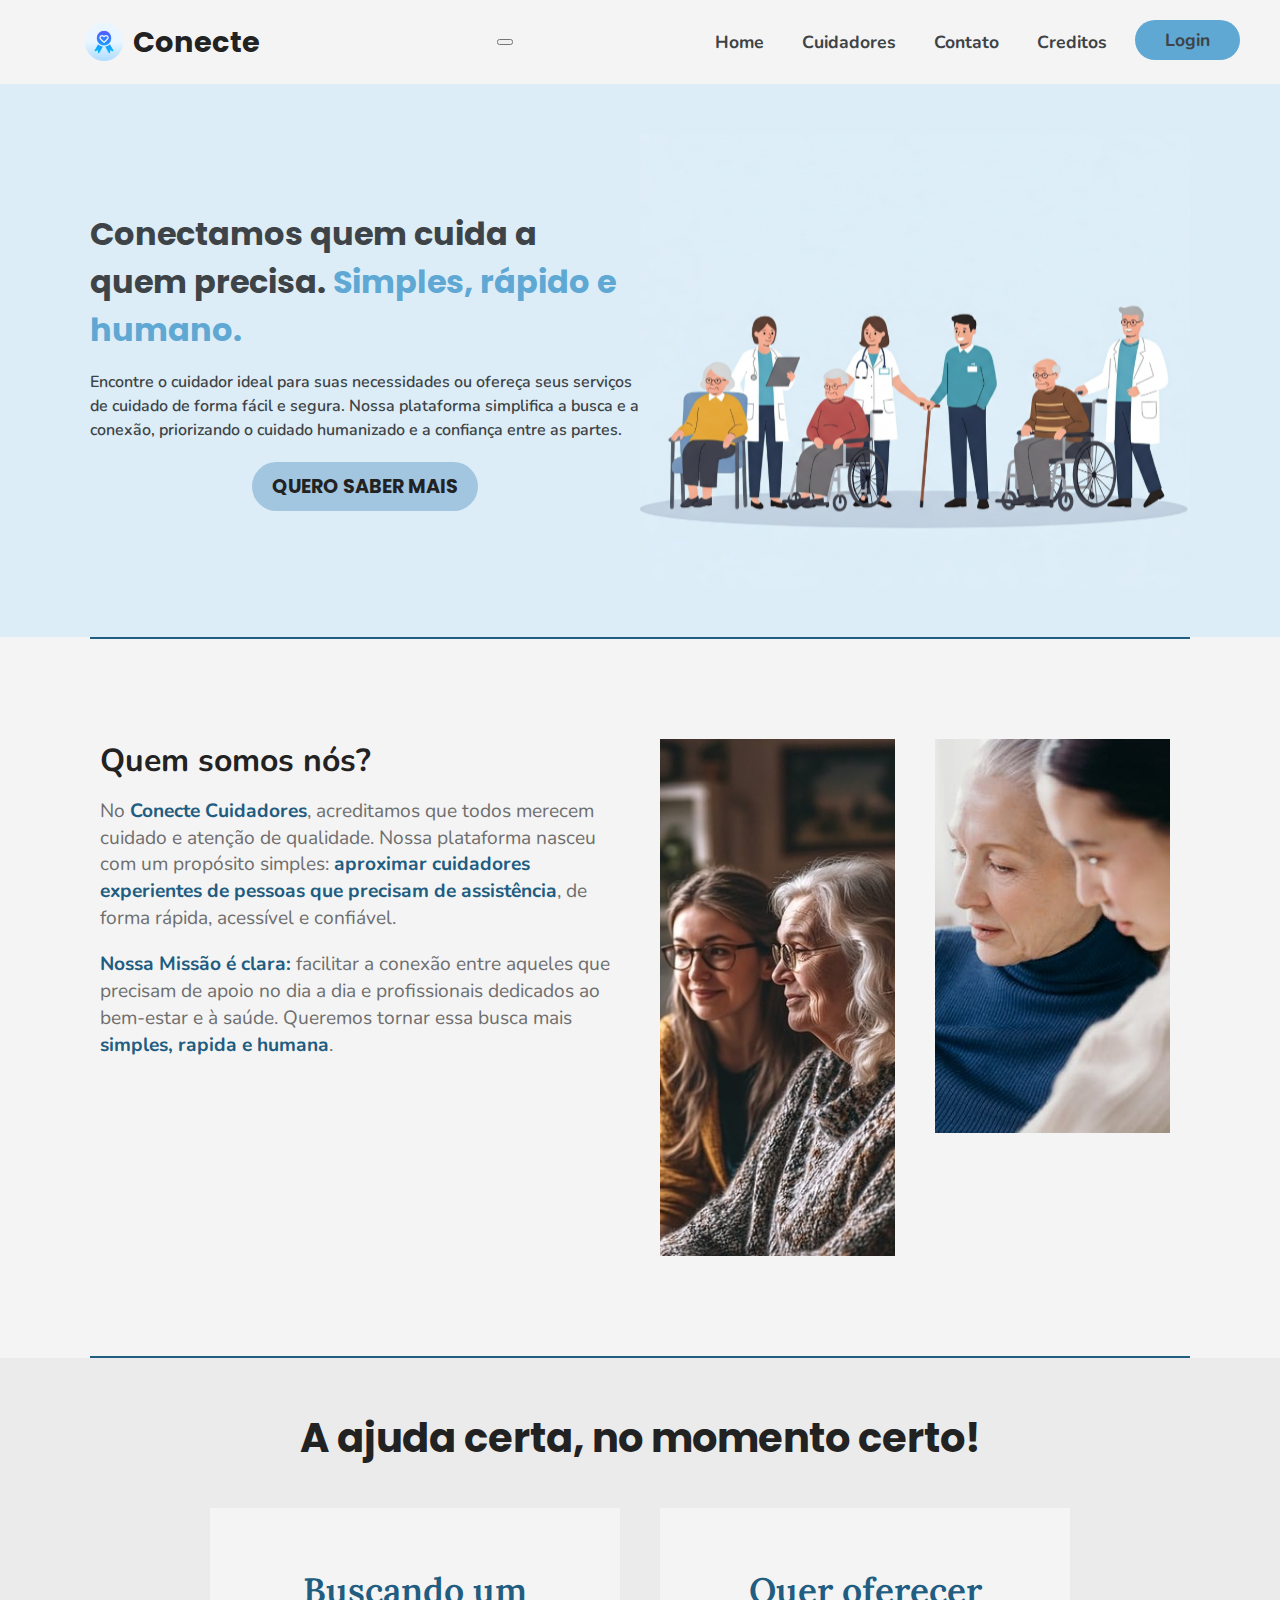
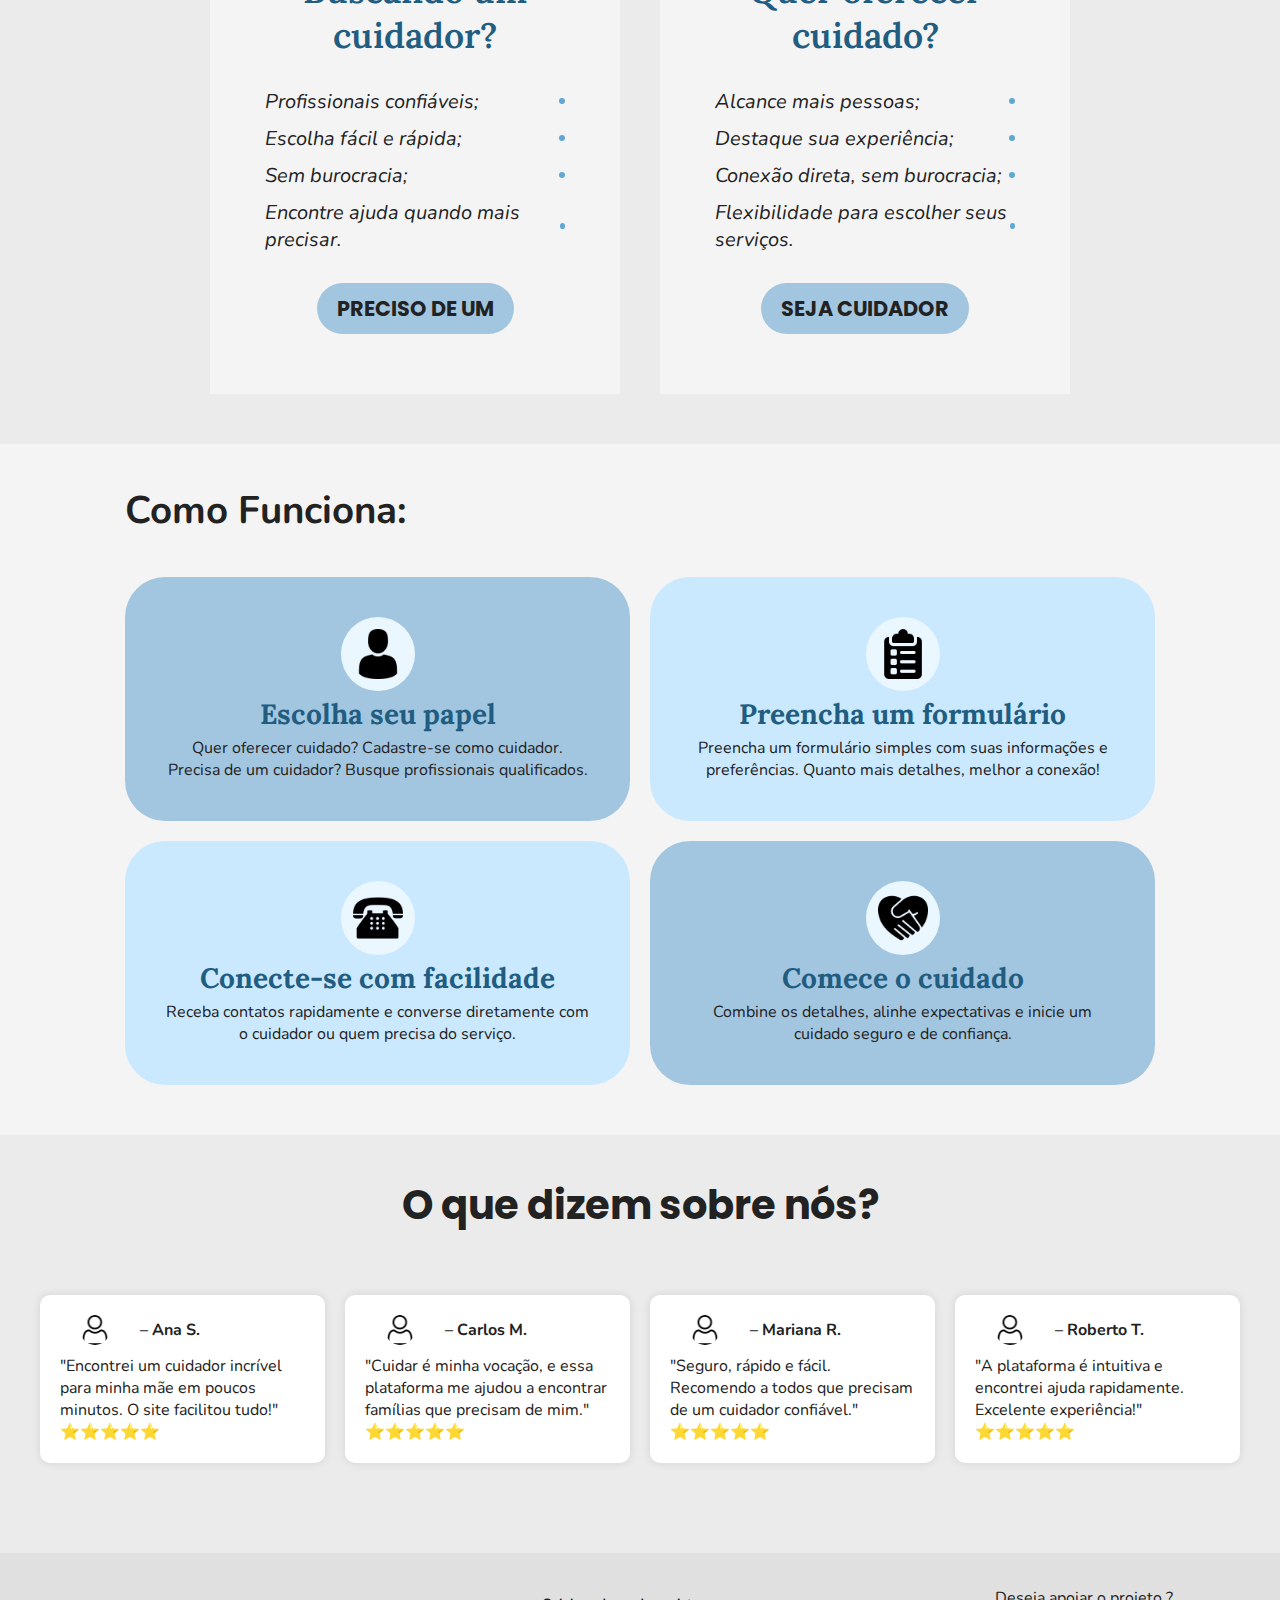
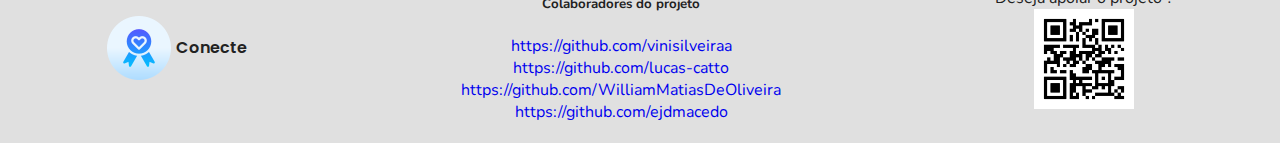
<file: index.html>
<!DOCTYPE html>
<html lang="pt-br">

<head>
    <meta charset="UTF-8">
    <meta name="viewport" content="width=device-width, initial-scale=1.0">
    <title>PI</title>
    <link href="https://cdn.jsdelivr.net/npm/bootstrap@5.3.6/dist/css/bootstrap.min.css" rel="stylesheet"
        integrity="sha384-4Q6Gf2aSP4eDXB8Miphtr37CMZZQ5oXLH2yaXMJ2w8e2ZtHTl7GptT4jmndRuHDT" crossorigin="anonymous">
    <link rel="stylesheet" href="css/color.css">
    <link rel="stylesheet" href="css/reset.css">
    <link rel="stylesheet" href="css/stylehome.css">
</head>

<body>

    <header class="navbar navbar-expand-lg bg-body-tertiary">

        <div class="menu container-fluid d-flex justify-content-between align-items-center p-2">

            <div class="menu-logo m-0 p-0">
                <a href="index.html" class="m-0 p-0">
                    <img src="imgs/logo.png" alt="logo">
                    Conecte
                </a>
            </div>

            <!-- botão do menu hamburguer -->
            <button class="navbar-toggler" type="button" data-bs-toggle="collapse" data-bs-target="#navbarNav"
                aria-controls="navbarNav" aria-expanded="false" aria-label="Toggle navigation">
                <span class="navbar-toggler-icon"></span>
            </button>

            <!-- menu no modo desktop -->
            <nav class="menu-nav collapse navbar-collapse" id="navbarNav" style="flex-grow:0;">
                <ul class="navbar-nav">
                    <li class="nav-item">
                        <a href="index.html" class="nav-link">Home</a>
                    </li>
                    <li class="nav-item">
                        <a href="cuidadores.html" class="nav-link">Cuidadores</a>
                    </li>
                    <li class="nav-item">
                        <a href="#contato" class="nav-link">Contato</a>
                    </li>
                    <li class="nav-item">
                        <a href="#" class="nav-link">Creditos</a>
                    </li>
                    <li class="menu-login">
                        <a href="login.html">Login</a>
                    </li>
                </ul>
            </nav>
        </div>
    </header>

    <section class="hero">

        <div class="hero-container">

            <div class="hero-introducao">
                <h1>
                    Conectamos quem cuida a quem precisa. <strong>Simples, rápido e humano.</strong>
                </h1>
                <p>
                    Encontre o cuidador ideal para suas necessidades ou ofereça seus serviços de cuidado de forma fácil
                    e segura. Nossa plataforma simplifica a busca e a conexão, priorizando o cuidado humanizado e a
                    confiança entre as partes.
                </p>
                <button><a href="#">Quero saber mais</a></button>
            </div>
            <img src="imgs/hero4.svg" alt="Imagem de fundo">
        </div>
    </section>

    <section class="sobre" id="sobre">
        <div class="sobre-info">
            <h1>Quem somos nós?</h1>
            <p>No <strong>Conecte Cuidadores</strong>, acreditamos que todos merecem cuidado e atenção de qualidade.
                Nossa plataforma nasceu com um propósito simples: <strong>aproximar cuidadores experientes de pessoas
                    que precisam de assistência</strong>, de forma rápida, acessível e confiável.</p>

            <p><strong>Nossa Missão é clara:</strong> facilitar a conexão entre aqueles que precisam de apoio no dia a
                dia e profissionais dedicados ao bem-estar e à saúde. Queremos tornar essa busca mais <strong>simples,
                    rapida e humana</strong>.</p>
        </div>

        <div class="sobre-img">
            <img src="imgs/sobre1.jpg" alt="Sobre 1">
        </div>
        <div class="sobre-img">
            <img src="imgs/sobre2.jpg" alt="Sobre 1">
        </div>
    </section>

    <section class="botaomeio" id="botaomeio">
        <h1>A ajuda certa, no momento certo!</h1>
        <div class="botaomeio-container">
            <div class="botaomeio-item">
                <h2>Buscando um <br> cuidador?</h2>
                <ul>
                    <li>Profissionais confiáveis;</li>
                    <li>Escolha fácil e rápida;</li>
                    <li>Sem burocracia;</li>
                    <li>Encontre ajuda quando mais precisar.</li>
                </ul>
                <a href="#">Preciso de um</a>
            </div>
            <div class="botaomeio-item">
                <h2>Quer oferecer <br> cuidado?</h2>
                <ul>
                    <li>Alcance mais pessoas;</li>
                    <li>Destaque sua experiência;</li>
                    <li>Conexão direta, sem burocracia;</li>
                    <li>Flexibilidade para escolher seus serviços.</li>
                </ul>
                <a href="#">Seja Cuidador</a>
            </div>
        </div>
    </section>

    <section class="funciona" id="funciona">
        <h1>Como Funciona:</h1>
        <div class="funciona-container">
            <div class="funciona-item">
                <div class="funciona-img"><img src="imgs/funciona1.png" alt="funciona 1"></div>
                <h2>Escolha seu papel</h2>
                <p>Quer oferecer cuidado? Cadastre-se como cuidador. <br> Precisa de um cuidador? Busque profissionais
                    qualificados.</p>
            </div>
            <div class="funciona-item">
                <div class="funciona-img"><img src="imgs/funciona2.png" alt="funciona 2"></div>
                <h2>Preencha um formulário</h2>
                <p>Preencha um formulário simples com suas informações e preferências. Quanto mais detalhes, melhor a
                    conexão!</p>
            </div>
            <div class="funciona-item">
                <div class="funciona-img"><img src="imgs/funciona3.png" alt="funciona 3"></div>
                <h2>Conecte-se com facilidade</h2>
                <p>Receba contatos rapidamente e converse diretamente com o cuidador ou quem precisa do serviço.</p>
            </div>
            <div class="funciona-item">
                <div class="funciona-img"><img src="imgs/funciona4.png" alt="funciona 3"></div>
                <h2>Comece o cuidado</h2>
                <p>Combine os detalhes, alinhe expectativas e inicie um cuidado seguro e de confiança.</p>
            </div>
        </div>
    </section>


    <section class="comentario" id="comentario">
        <h1>O que dizem sobre nós?</h1>
        <div class="comentario-box">
            <div class="comentario-box">
                <div class="comentario-mensagem">
                    <div class="avaliacao-perfil">
                        <img src="imgs/pessoa.png" alt="Foto de Ana S.">
                        <p><strong>– Ana S.</strong></p>
                    </div>
                    <p>"Encontrei um cuidador incrível para minha mãe em poucos minutos. O site facilitou tudo!"</p>
                    <span class="estrela">⭐⭐⭐⭐⭐</span>
                </div>
                <div class="comentario-mensagem">
                    <div class="avaliacao-perfil">
                        <img src="imgs/pessoa.png" alt="Foto de Ana S.">
                        <p><strong>– Carlos M.</strong></p>
                    </div>
                    <p>"Cuidar é minha vocação, e essa plataforma me ajudou a encontrar famílias que precisam de mim."
                    </p>
                    <span class="estrela">⭐⭐⭐⭐⭐</span>
                </div>
                <div class="comentario-mensagem">
                    <div class="avaliacao-perfil">
                        <img src="imgs/pessoa.png" alt="Foto de Ana S.">
                        <p><strong>– Mariana R.</strong></p>
                    </div>
                    <p>"Seguro, rápido e fácil. Recomendo a todos que precisam de um cuidador confiável."</p>
                    <span class="estrela">⭐⭐⭐⭐⭐</span>
                </div>
                <div class="comentario-mensagem">
                    <div class="avaliacao-perfil">
                        <img src="imgs/pessoa.png" alt="Foto de Ana S.">
                        <p><strong>– Roberto T.</strong></p>
                    </div>
                    <p>"A plataforma é intuitiva e encontrei ajuda rapidamente. Excelente experiência!"</p>
                    <span class="estrela">⭐⭐⭐⭐⭐</span>
                </div>
            </div>
    </section>

    <footer>

        <div class="logo">
            <img src="imgs/logo.png" alt="">
            <span>Conecte</span>
        </div>

        <div class="colaboradores">
            <h5>Colaboradores do projeto</h5>
            <span><a href="https://github.com/vinisilveiraa">https://github.com/vinisilveiraa</a></span>
            <span><a href="https://github.com/vinisilveiraa">https://github.com/lucas-catto</a></span>
            <span><a href="https://github.com/vinisilveiraa">https://github.com/WilliamMatiasDeOliveira</a></span>
            <span><a href="https://github.com/vinisilveiraa">https://github.com/ejdmacedo</a></span>

        </div>

        <div class="apoio">
            <span>Deseja apoiar o projeto ?</span>
            <img src="imgs/qrcode.png"style="width: 100px;" alt="">
        </div>

        <style>
            footer{
                display: flex;
                justify-content: space-around;
                align-items: center;
                flex-wrap: wrap;
                padding: 20px 0px;
                background-color: #E0E0E0;

            }

            @media (max-width: 750px) {
                footer{
                    flex-direction: column;
                    gap: 20px;
                }
            }

            

            footer .logo{
                display: flex;
                align-items: center;
                gap: 5px;
                font-family: poppins;
                font-weight: 600;
                color: #222222;
            }

            footer .colaboradores{
                display: flex;
                flex-direction: column;
                color: #222222;
                text-align: center;
            }

            footer .apoio img{
                margin: 0 auto;
            }

            footer .apoio a{
                color: #222222;
            }
        </style>
    </footer>

    <script src="https://cdn.jsdelivr.net/npm/bootstrap@5.3.6/dist/js/bootstrap.bundle.min.js"
        integrity="sha384-j1CDi7MgGQ12Z7Qab0qlWQ/Qqz24Gc6BM0thvEMVjHnfYGF0rmFCozFSxQBxwHKO"
        crossorigin="anonymous"></script>
</body>

</html>
</file>
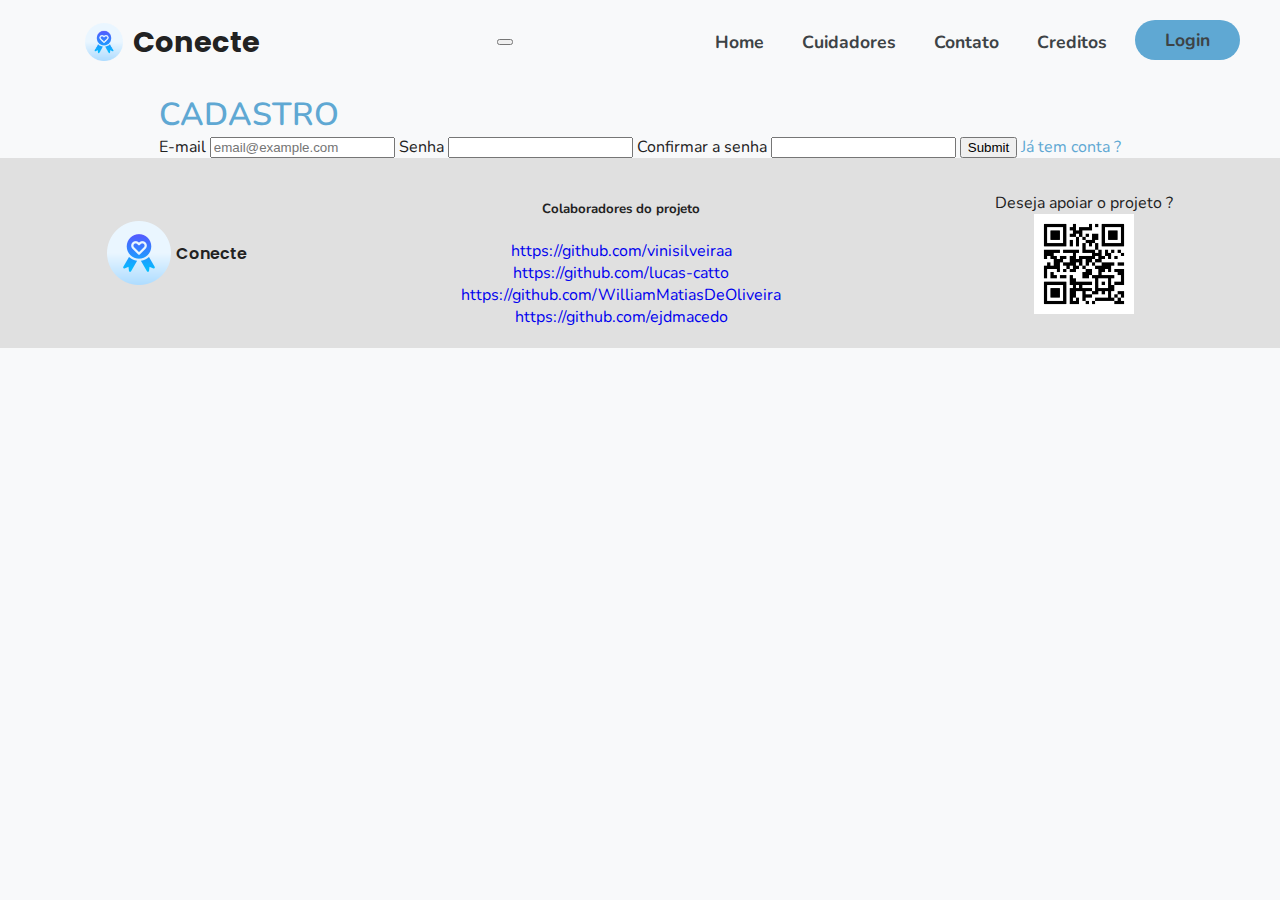
<file: create-account.html>
<!DOCTYPE html>
<html lang="pt-br">

<head>
    <meta charset="UTF-8">
    <meta name="viewport" content="width=device-width, initial-scale=1.0">
    <title>Conecte</title>

    <head>
        <meta charset="UTF-8">
        <meta name="viewport" content="width=device-width, initial-scale=1.0">
        <title>PI</title>
        <link href="https://cdn.jsdelivr.net/npm/bootstrap@5.3.6/dist/css/bootstrap.min.css" rel="stylesheet"
            integrity="sha384-4Q6Gf2aSP4eDXB8Miphtr37CMZZQ5oXLH2yaXMJ2w8e2ZtHTl7GptT4jmndRuHDT" crossorigin="anonymous">
        <link rel="stylesheet" href="css/color.css">
        <link rel="stylesheet" href="css/reset.css">
        <link rel="stylesheet" href="css/stylehome.css">

        <style>
            body {
                background-color: #f8f9fa;
            }

            .box-form {
                display: flex;
                justify-content: center;
                align-items: center;
                margin-top: 1vh;

            }

            .box-form h1 {
                color: #5fa8d3;
                font-weight: 600;
            }

            .box-form a {
                color: #5fa8d3;
            }
        </style>
    </head>

<body>

    <header class="navbar navbar-expand-lg bg-body-tertiary">

        <div class="menu container-fluid d-flex justify-content-between align-items-center p-2">

            <div class="menu-logo m-0 p-0">
                <a href="index.html" class="m-0 p-0">
                    <img src="imgs/logo.png" alt="logo">
                    Conecte
                </a>
            </div>

            <!-- botão do menu hamburguer -->
            <button class="navbar-toggler" type="button" data-bs-toggle="collapse" data-bs-target="#navbarNav"
                aria-controls="navbarNav" aria-expanded="false" aria-label="Toggle navigation">
                <span class="navbar-toggler-icon"></span>
            </button>

            <!-- menu no modo desktop -->
            <nav class="menu-nav collapse navbar-collapse" id="navbarNav" style="flex-grow:0;">
                <ul class="navbar-nav">
                    <li class="nav-item">
                        <a href="index.html" class="nav-link">Home</a>
                    </li>
                    <li class="nav-item">
                        <a href="#" class="nav-link">Cuidadores</a>
                    </li>
                    <li class="nav-item">
                        <a href="#contato" class="nav-link">Contato</a>
                    </li>
                    <li class="nav-item">
                        <a href="#" class="nav-link">Creditos</a>
                    </li>
                    <li class="menu-login">
                        <a href="login.html">Login</a>
                    </li>
                </ul>
            </nav>
        </div>
    </header>

    <div class="container">
        <div class="row">
            <div class="box-form">
                <form action="#" method="post" class="col-12 col-md-5 p-4">

                    <h1 class="text-center  mb-2">CADASTRO</h1>

                    <label for="email">E-mail</label>
                    <input type="email" class="form-control mb-4" placeholder="email@example.com">

                    <label for="senha">Senha</label>
                    <input type="password" class="form-control mb-4">

                    <label for="confirm-senha">Confirmar a senha</label>
                    <input type="password" class="form-control mb-4">

                    <input type="submit" class="btn btn-primary form-control mb-4">

                    <a href="index.html">Já tem conta ?</a>
                </form>
            </div>
        </div>
    </div>

    <footer>

        <div class="logo">
            <img src="imgs/logo.png" alt="">
            <span>Conecte</span>
        </div>

        <div class="colaboradores">
            <h5>Colaboradores do projeto</h5>
            <span><a href="https://github.com/vinisilveiraa">https://github.com/vinisilveiraa</a></span>
            <span><a href="https://github.com/vinisilveiraa">https://github.com/lucas-catto</a></span>
            <span><a href="https://github.com/vinisilveiraa">https://github.com/WilliamMatiasDeOliveira</a></span>
            <span><a href="https://github.com/vinisilveiraa">https://github.com/ejdmacedo</a></span>
        </div>

        <div class="apoio">
            <span>Deseja apoiar o projeto ?</span>
            <img src="imgs/qrcode.png" style="width: 100px;" alt="">
        </div>

        <style>
            footer {
                display: flex;
                justify-content: space-around;
                align-items: center;
                flex-wrap: wrap;
                padding: 20px 0px;
                background-color: #E0E0E0;
            }

            @media (max-width: 750px) {
                footer {
                    flex-direction: column;
                    gap: 20px;
                }
            }



            footer .logo {
                display: flex;
                align-items: center;
                gap: 5px;
                font-family: poppins;
                font-weight: 600;
                color: #222222;
            }

            footer .colaboradores {
                display: flex;
                flex-direction: column;
                color: #222222;
                text-align: center;
            }

            footer .apoio img {
                margin: 0 auto;
            }

            footer .apoio a {
                color: #222222;
            }
        </style>
    </footer>

</body>

</html>
</file>
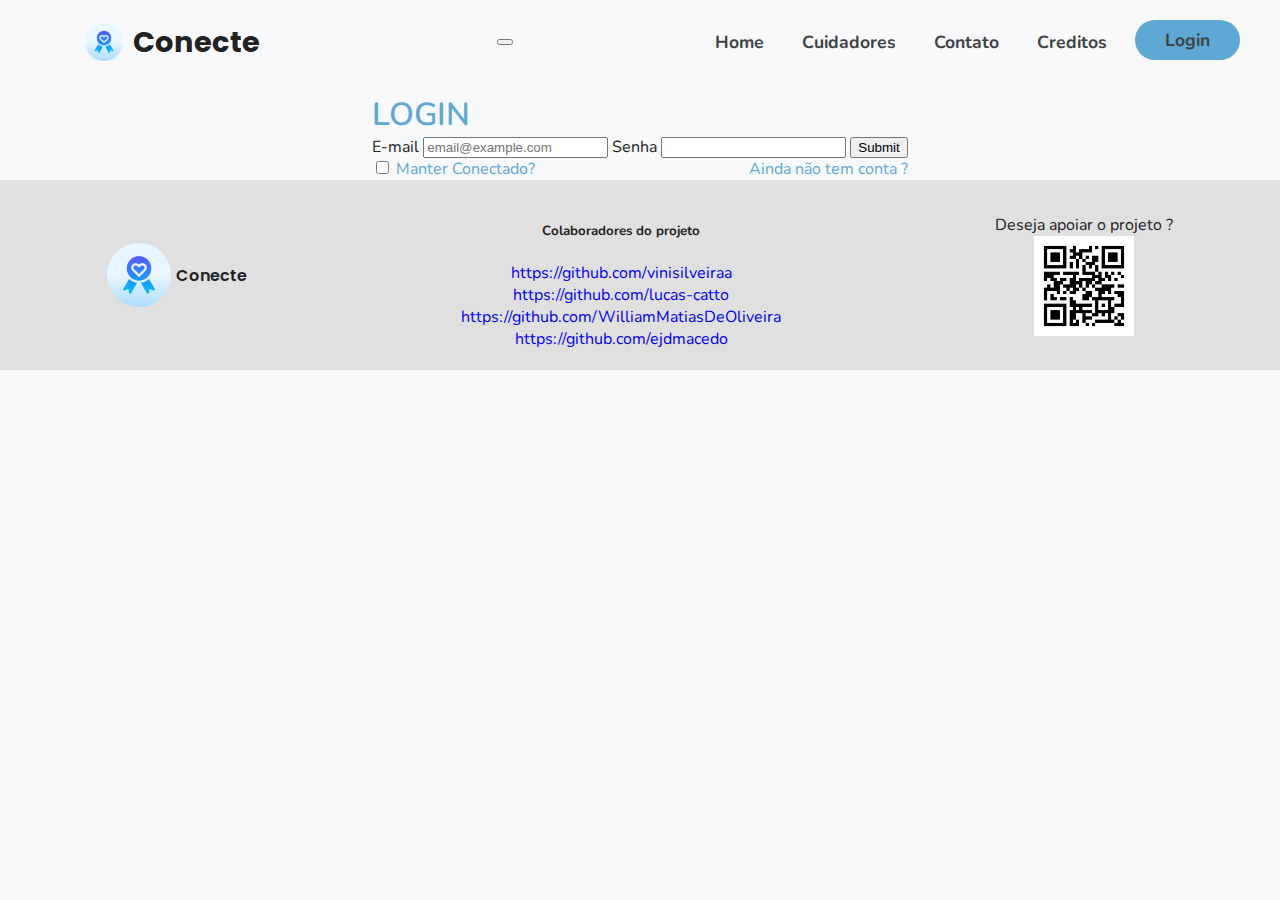
<file: login.html>
<!DOCTYPE html>
<html lang="pt-br">

<head>
    <meta charset="UTF-8">
    <meta name="viewport" content="width=device-width, initial-scale=1.0">
    <title>PI</title>
    <link href="https://cdn.jsdelivr.net/npm/bootstrap@5.3.6/dist/css/bootstrap.min.css" rel="stylesheet"
        integrity="sha384-4Q6Gf2aSP4eDXB8Miphtr37CMZZQ5oXLH2yaXMJ2w8e2ZtHTl7GptT4jmndRuHDT" crossorigin="anonymous">
    <link rel="stylesheet" href="css/color.css">
    <link rel="stylesheet" href="css/reset.css">
    <link rel="stylesheet" href="css/stylehome.css">

    <style>
        body {
            background-color: #f8f9fa;
        }

        .box-form {
            display: flex;
            justify-content: center;
            align-items: center;
            margin-top: 1vh;

        }

        .box-form h1 {
            color: #5fa8d3;
            font-weight: 600;
        }

        .form-check {
            color: var(--azuldestaque);
            display: flex;
            justify-content: space-between;
        }

        @media (max-width: 750px){
            .form-check{
                flex-direction: column;
                justify-content: center;
                gap: 5px;
            }
        }

        .form-check a {
            color: var(--azuldestaque);
        }

        .form-check a:hover {
            color: black;
            text-decoration: underline;
        }
    </style>
</head>

<body class="min-vh-100 d-flex flex-column justify-content-between">

    <header class="navbar navbar-expand-lg bg-body-tertiary">

        <div class="menu container-fluid d-flex justify-content-between align-items-center p-2">

            <div class="menu-logo m-0 p-0">
                <a href="index.html" class="m-0 p-0">
                    <img src="imgs/logo.png" alt="logo">
                    Conecte
                </a>
            </div>

            <!-- botão do menu hamburguer -->
            <button class="navbar-toggler" type="button" data-bs-toggle="collapse" data-bs-target="#navbarNav"
                aria-controls="navbarNav" aria-expanded="false" aria-label="Toggle navigation">
                <span class="navbar-toggler-icon"></span>
            </button>

            <!-- menu no modo desktop -->
            <nav class="menu-nav collapse navbar-collapse" id="navbarNav" style="flex-grow:0;">
                <ul class="navbar-nav">
                    <li class="nav-item">
                        <a href="index.html" class="nav-link">Home</a>
                    </li>
                    <li class="nav-item">
                        <a href="#" class="nav-link">Cuidadores</a>
                    </li>
                    <li class="nav-item">
                        <a href="#contato" class="nav-link">Contato</a>
                    </li>
                    <li class="nav-item">
                        <a href="#" class="nav-link">Creditos</a>
                    </li>
                    <li class="menu-login">
                        <a href="#">Login</a>
                    </li>
                </ul>
            </nav>
        </div>
    </header>

    <div class="container">
        <div class="row">
            <div class="box-form">
                <form action="#" method="post" class="col-12 col-md-5 p-4">

                    <h1 class="text-center  mb-2">LOGIN</h1>

                    <label for="email">E-mail</label>
                    <input type="email" class="form-control mb-4" placeholder="email@example.com">

                    <label for="senha">Senha</label>
                    <input type="password" class="form-control mb-4">

                    <input type="submit" class="btn btn-primary form-control mb-4">

                    <div class="mb-3 form-check">
                        <div>
                            <input type="checkbox" class="form-check-input" id="manterConectado" name="manterConectado">
                            <label class="form-check-label" for="manterConectado">Manter Conectado?</label>
                        </div>

                        <a href="create-account.html">Ainda não tem conta ?</a>
                    </div>

                </form>
            </div>
        </div>
    </div>

    <footer>

        <div class="logo">
            <img src="imgs/logo.png" alt="">
            <span>Conecte</span>
        </div>

        <div class="colaboradores">
            <h5>Colaboradores do projeto</h5>
            <span><a href="https://github.com/vinisilveiraa">https://github.com/vinisilveiraa</a></span>
            <span><a href="https://github.com/vinisilveiraa">https://github.com/lucas-catto</a></span>
            <span><a href="https://github.com/vinisilveiraa">https://github.com/WilliamMatiasDeOliveira</a></span>
            <span><a href="https://github.com/vinisilveiraa">https://github.com/ejdmacedo</a></span>
        </div>

        <div class="apoio">
            <span>Deseja apoiar o projeto ?</span>
            <img src="imgs/qrcode.png" style="width: 100px;" alt="">
        </div>

        <style>
            footer {
                display: flex;
                justify-content: space-around;
                align-items: center;
                flex-wrap: wrap;
                padding: 20px 0px;
                background-color: #E0E0E0;
            }

            @media (max-width: 750px) {
                footer {
                    flex-direction: column;
                    gap: 20px;
                }
            }



            footer .logo {
                display: flex;
                align-items: center;
                gap: 5px;
                font-family: poppins;
                font-weight: 600;
                color: #222222;
            }

            footer .colaboradores {
                display: flex;
                flex-direction: column;
                color: #222222;
                text-align: center;
            }

            footer .apoio img {
                margin: 0 auto;
            }

            footer .apoio a {
                color: #222222;
            }
        </style>



    </footer>

    <script src="https://cdn.jsdelivr.net/npm/bootstrap@5.3.6/dist/js/bootstrap.bundle.min.js"
        integrity="sha384-j1CDi7MgGQ12Z7Qab0qlWQ/Qqz24Gc6BM0thvEMVjHnfYGF0rmFCozFSxQBxwHKO"
        crossorigin="anonymous"></script>
</body>

</html>
</file>
<file: css/color.css>
:root{
    --menu1: #E0E0E0;

    --logo:  ;

    --fonte1: #3d4346;
    --fonte2: #222222;

    --fundoprincipal: #f4f4f4;
    --fundosecundario: #EBEBEB;
    
    --azultitulo: var(--azul1);
    --azuldestaque: var(--azul2);
    --azulsubtitulo: var(--azul3);
    
    --cinza1: #8b8c89;
    --cinza2: #d1e7fc;

    --azul1: #215c81;
    --azul2: #5fa8d3;
    --azul3: #cae9ff;
    --azul4: #EBF7FF;
    --azul5: #a3c6e0;
    --azul6: #6888A1;
}
</file>
<file: css/stylehome.css>
@import url('https://fonts.googleapis.com/css2?family=Lora:ital,wght@0,400..700;1,400..700&family=Nunito:ital,wght@0,200..1000;1,200..1000&family=Playfair+Display:ital,wght@0,400..900;1,400..900&family=Poppins:ital,wght@0,100;0,200;0,300;0,400;0,500;0,600;0,700;0,800;0,900;1,100;1,200;1,300;1,400;1,500;1,600;1,700;1,800;1,900&display=swap');

/* 
    font-family: 'Lora';
    font-family: 'Nunito';
    font-family: 'Playfair Display';
    font-family: 'Poppins';
*/


body {
    background: var(--fundoprincipal);
}

/* Menu */

.menu-bg {
    background: var(--menu1);
    position: sticky;
    top: 0;
    overflow: hidden;
    z-index: 100;
}

.menu {
    max-width: 1200px;
    margin: 0 auto;
    padding: 20px 0;
    display: flex;
    flex-wrap: wrap;
    justify-content: space-between;
    align-items: center;
}

.menu-logo a {
    font-family: "Poppins", serif;
    font-optical-sizing: auto;
    font-weight: bold;
    font-style: normal;
    font-size: 1.8em;
    font-weight: bold;
    margin: 0 45px;
    display: flex;
    align-items: center;
    gap: 10px;
    color: var(--logo);
}

.menu-logo img {
    max-width: 38px;
}

.menu-nav ul {
    display: flex;
    flex-wrap: wrap;
    justify-content: center;
    gap: 18px;
}

.menu-nav a {
    color: var(--fonte1);
    font-size: 1.1em;
    font-weight: bold;
    display: block;
    padding: 10px;
}

.menu-nav a:hover {
    color: var(--azuldestaque);
    text-decoration: underline;
    text-decoration-thickness: 2px;
}

.menu-login{
    color: var(--azuldestaque);
}

.menu-login a {
    background: var(--azuldestaque);
    color: var(--fonte1);
    border-radius: 50px;
    padding: 8px 30px;
    font-weight: bold;
    text-align: center;
}

.menu-login a:hover {
    color: var(--fundoprincipal);
    text-decoration: none;
}

@media screen and (max-width: 600px) {
    .menu-bg {
        background: var(--menu1);
        position: relative;
        overflow: hidden;
        z-index: 100;
    }

    .menu-logo {
        margin-bottom: 10px;

    }

    .menu-nav ul {
        gap: 4px 8px;
    }
}

/* hero */

.hero {
    background-color: #DCEDF7; 
    /* mesmo da imagem de fundo */
}

.hero-container {
    max-width: 1100px;
    margin: 0 auto;
    padding: 50px 0;
    display: flex;
    flex-wrap: wrap;
    align-items: center;
}

.hero-container img {
    flex: 1 1 1px;
    max-width: 50%;
}

.hero-introducao {
    flex: 1 1 300px;
    max-width: 600px;
}

.hero-introducao h1 {
    font-family: "Poppins", sans-serif;
    font-weight: 700;
    font-size: 2em;
    color: var(--fonte1);
    margin-bottom: 0.5em;
}

.hero-introducao strong {
    color: var(--azuldestaque);
    font-weight: inherit;
}

.hero-introducao p {
    font-weight: 600;
    font-style: normal;
    font-size: 1em;
    line-height: 1.5;
    color: var(--fonte1);
    margin-bottom: 1em;
}

.hero-introducao a {
    color: inherit;
}

.hero-introducao button {
    font-size: 1.2em;
    font-family: "Poppins", sans-serif;
    font-weight: bold;
    text-transform: uppercase;
    background: var(--azul5);
    color: var(--fonte2);
    cursor: pointer;
    border: 0px;
    border-radius: 50px;
    margin-top: 20px;
    padding: 10px 20px;
    display: flex;
    justify-self: center;
    text-align: center;
}

.hero-introducao button:hover {
    transform: scale(1.02);
    box-shadow: #90a2a7 0px 7px 29px 0px;
}
.hero-introducao button:active {
    transform: translateY(4px);
    transition: 100ms;
}

@media screen and (max-width: 600px) {
    .hero-introducao {
        text-align: center;
        margin: auto 10px;
    }   

    .hero-container img {
        margin: 0 auto;
        max-width: 70%;
    }
}


/* Sobre */

.sobre {
    border-top: 2px solid var(--azultitulo);
    border-bottom: 2px solid var(--azultitulo);
    max-width: 1100px;
    margin: 0 auto;
    padding: 100px 0;
    display: flex;
    flex-wrap: wrap;
}

.sobre-info {
    flex: 2 1 300px;
    margin: 0 10px;
}

.sobre-info h1 {
    font-size: 2em;
    margin-bottom: .5em
}

.sobre-info strong {
    color: var(--azultitulo);
    font-weight: 700;
}

.sobre-info p {
    font-size: 1.20em;
    line-height: 1.4;
    margin-bottom: 1em;
    color: #6e6e6e;
}

.sobre-img {
    flex: 1 1 120px;
    margin: 0 20px;
}

/* botaomeio */

.botaomeio {
    background: var(--fundosecundario);
    padding: 30px calc((100% - 900px) / 2);
}

.botaomeio h1 {
    font-family: "Poppins", sans-serif;
    font-weight: 700;
    font-size: 2.5em;
    font-weight: bold;
    margin: 20px;
    text-align: center;
}

.botaomeio-container {
    display: flex;
    flex-wrap: wrap;
    align-items: flex-end;
}

.botaomeio-item {
    flex: 1;
    background: var(--fundoprincipal);
    padding: 60px 8px;
    margin: 20px;
}

.botaomeio-item h2 {
    font-family: "Lora", serif;
    font-weight: 600;
    font-style: normal;
    font-size: 2.2em;
    color: var(--azultitulo);
    text-align: center;
}

.botaomeio-item ul {
    max-width: 300px;
    margin: 30px auto;
    font-size: 1.25em;
    font-style: italic;
    color: var(--fonte2);
}

.botaomeio-item li {
    display: flex;
    justify-content: space-between;
    align-items: center;
    margin-bottom: 10px;
}

.botaomeio-item li::after {
    content: '';
    display: block;
    width: 6px;
    height: 6px;
    background: var(--azuldestaque);
    border-radius: 50%;
}

.botaomeio-item a {
    font-size: 1.3em;
    font-family: "Poppins", sans-serif;
    font-weight: bold;
    text-transform: uppercase;
    background: var(--azul5);
    color: var(--fonte2);
    cursor: pointer;
    border: 0px;
    border-radius: 50px;
    margin-top: 26px;
    padding: 10px 20px;
    display: flex;
    justify-self: center;
    text-align: center;
}

.botaomeio-item a:hover {
    transform: scale(1.02);
    box-shadow: #90a2a7 0px 7px 29px 0px;
}
.botaomeio-item a:active {
    transform: translateY(4px);
    transition: 100ms;
}

/* funciona */

.funciona {
    max-width: 1050px;
    margin: 40px auto;
}

.funciona h1 {
    font-size: 2.4em;
    margin: 0 10px 30px 10px;
}

.funciona-container {
    display: flex;
    flex-wrap: wrap;
    flex-direction: row;
    justify-content: space-between;
    margin: 30px auto;
}

.funciona img {
    width: 50px;
}

.funciona-img {
    padding: 12px;
    border-radius: 40px;
    background: var(--azul4)
}

.funciona-item {
    border-radius: 40px;
    display: flex;
    justify-content: center;
    align-items: center;
    text-align: center;
    flex-direction: column;
    flex: 1 1 350px;
    margin: 10px;
    padding: 40px;
}

/* .funciona-item:hover {
    transform: scale(1.02);
} */

.funciona-item:nth-of-type(1),
.funciona-item:nth-of-type(4) {
    background: var(--azul5);
}

.funciona-item:nth-of-type(2),
.funciona-item:nth-of-type(3) {
    background: var(--azul3);
}

.funciona-item h2 {
    font-size: 1.75em;
    font-family: "Lora", serif;
    font-weight: bold;
    font-style: normal;
    color: var(--azultitulo);
    padding: 5px 20px;
}

/*Depoimentos*/

.comentario {
    background: var(--fundosecundario);
    padding: 30px calc((100% - 1200px) / 2);
}

.comentario h1 {
    font-family: "Poppins", sans-serif;
    font-weight: 700;
    font-size: 2.5em;
    font-weight: bold;
    margin: 10px;
    text-align: center;
}

.comentario-box {
    display: flex;
    flex-wrap: wrap;
    justify-content: center;
    gap: 20px;
    margin: 30px auto;
}

.comentario-mensagem {
    background: white;
    padding: 20px;
    border-radius: 10px;
    box-shadow: 0px 0px 10px rgba(0, 0, 0, 0.1);
    flex: 1 1 200px;
    max-width: 300px;
}

.avaliacao-perfil {
    display: flex;
    align-items: center;
    gap: 30px;
    margin-bottom: 10px;
    margin-left: 20px;
}

.comentario img {
    width: 30px;
    border-radius: 50%;
    object-fit: cover;
}

/* 
.estrela {
    
}   
*/

/* Footer */

.footer-bg {
    background: var(--fonte2);
}

.footer {
    max-width: 1200px;
    margin: 0 auto;
	display: flex;
	flex-flow: row wrap;
	padding: 20px;
	color: #fff;
}
.footer>* {
	flex: 1 100%;
}
.footer1 {
	margin-right: 1.25em;
	margin-bottom: 2em;
}

.footer1 img {
    width: 45px;
}

.footer1 a {
	font-family: "Playfair Display", serif;
    font-optical-sizing: auto;
    font-weight: bold;
    font-style: normal;
    font-size: 2.85em;
    font-weight: bold;
    display: flex;
    align-items: center;
    gap: 5px;
    color: var(--fundoprincipal);
}

.footer1 img {
    max-width: 40px;
}

.footer h2 {
    color: var(--azultitulo);
    margin: 5px 0;
}

.footer1 p {
	padding-left: 5%;
	color: var(--fundoprincipal);
}

.footer ul {
	list-style: none;
	padding-left: 0;
}
.footer li {
	line-height: 2em;
    margin: 3px 0;
}
.footer a {
	text-decoration: none;
}

.footer a:hover {
    color: var(--azuldestaque);
    text-decoration: underline;
    text-decoration-thickness: 2px;
}

.footer2 {
	display: flex;
	flex-flow: row wrap;
}

.footer2 img {
    width: 25px;
}

.footer2>* {
	flex: 1 50%;
	margin-right: 1.85em;
}
.container a {
	color: var(--fundosecundario);
}

.h-container {
	column-count: 2;
	column-gap: 1em;
}

@media screen and (min-width: 600px) {	
    .footer2>* {
		flex: 1;
	}
	.footer-sobre {
		flex-grow: 2;
	}
	.footer1 {
		flex: 1 0px;
	}
	.footer2 {
		flex: 2 0px;
	}
}
</file>
